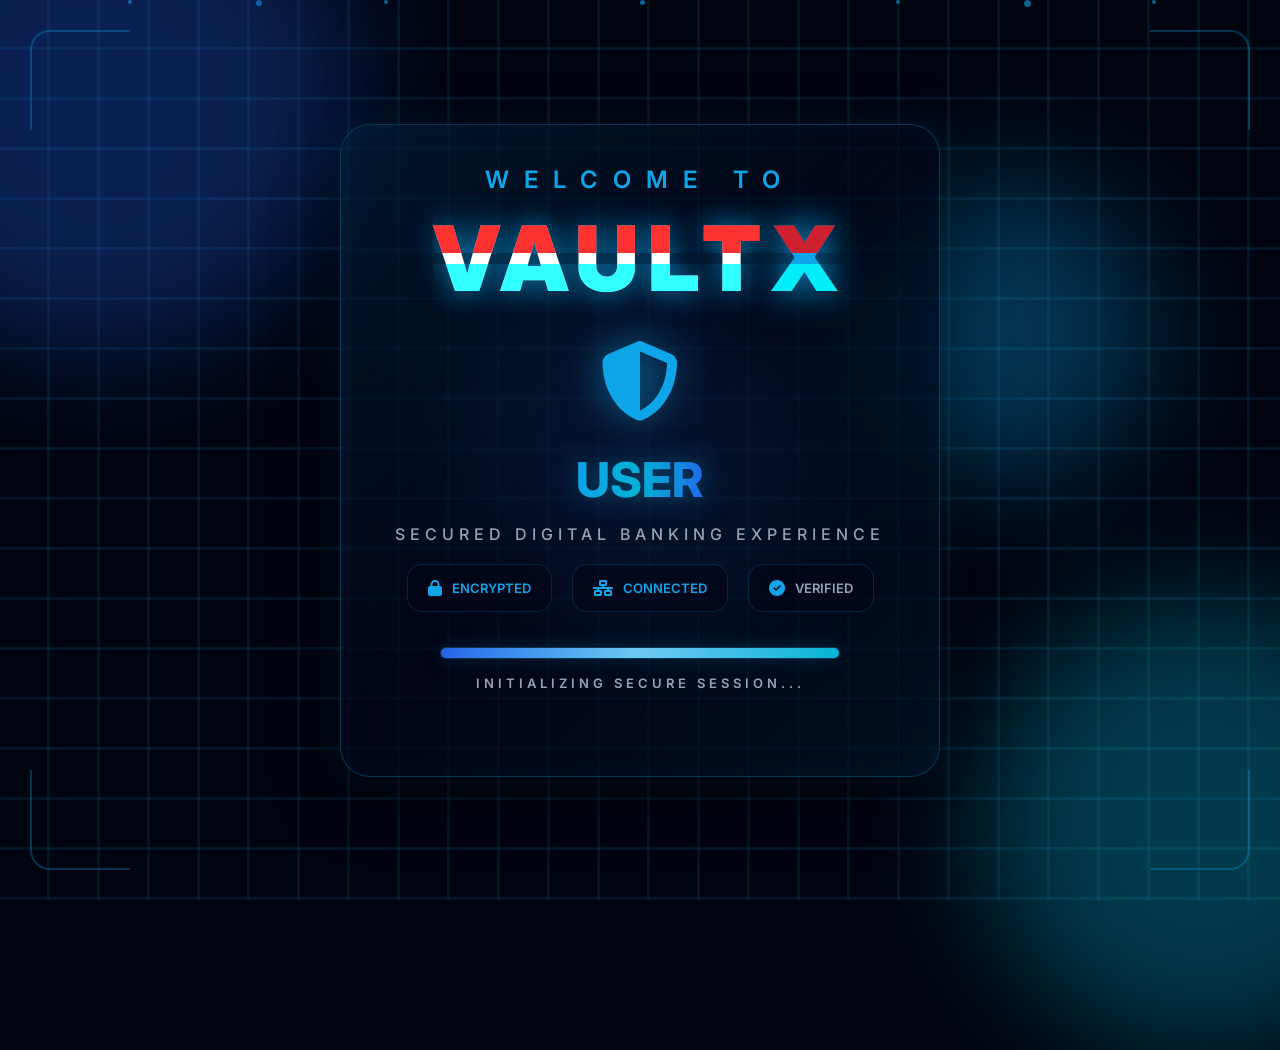
<file: frontend/welcome.html>
<!DOCTYPE html>
<html lang="en">
<head>
<meta charset="UTF-8">
<meta name="viewport" content="width=device-width, initial-scale=1.0">
<title>VaultX | Welcome</title>

<link href="https://fonts.googleapis.com/css2?family=Inter:wght@300;400;500;600;700;800;900&display=swap" rel="stylesheet">
<link rel="stylesheet" href="https://cdnjs.cloudflare.com/ajax/libs/font-awesome/6.4.0/css/all.min.css">

<style>
* {
  margin: 0;
  padding: 0;
  box-sizing: border-box;
  font-family: 'Inter', sans-serif;
}

body {
  overflow-x: hidden;
  overflow-y: auto;
  min-height: 100vh;
  background: #00040f;
  display: flex;
  justify-content: center;
  align-items: center;
  position: relative;
  color: white;
}

/* Animated Background Grid */
.bg-grid {
  position: absolute;
  width: 100%;
  height: 100%;
  background: 
    linear-gradient(transparent 95%, rgba(14, 165, 233, 0.1) 95%),
    linear-gradient(90deg, transparent 95%, rgba(14, 165, 233, 0.1) 95%);
  background-size: 50px 50px;
  animation: gridMove 20s linear infinite;
  z-index: 1;
}

@keyframes gridMove {
  0% { transform: translate(0, 0); }
  100% { transform: translate(50px, 50px); }
}

/* Floating Particles */
.particles {
  position: absolute;
  width: 100%;
  height: 100%;
  z-index: 2;
}

.particle {
  position: absolute;
  width: 4px;
  height: 4px;
  background: rgba(14, 165, 233, 0.6);
  border-radius: 50%;
  animation: floatParticle 15s infinite ease-in-out;
}

.particle:nth-child(1) { left: 10%; animation-delay: 0s; }
.particle:nth-child(2) { left: 20%; animation-delay: 2s; width: 6px; height: 6px; }
.particle:nth-child(3) { left: 30%; animation-delay: 4s; }
.particle:nth-child(4) { left: 50%; animation-delay: 1s; width: 5px; height: 5px; }
.particle:nth-child(5) { left: 70%; animation-delay: 3s; }
.particle:nth-child(6) { left: 80%; animation-delay: 5s; width: 7px; height: 7px; }
.particle:nth-child(7) { left: 90%; animation-delay: 2.5s; }

@keyframes floatParticle {
  0%, 100% { transform: translateY(0) translateX(0); opacity: 0; }
  10% { opacity: 1; }
  90% { opacity: 1; }
  50% { transform: translateY(-100px) translateX(20px); }
}

/* Glowing Orbs with Glassmorphism */
.orbs {
  position: absolute;
  width: 100%;
  height: 100%;
  z-index: 3;
}

.orb {
  position: absolute;
  border-radius: 50%;
  filter: blur(60px);
  opacity: 0.3;
  animation: orbFloat 18s infinite ease-in-out;
}

.orb-1 {
  width: 500px;
  height: 500px;
  background: #2563eb;
  top: -150px;
  left: -150px;
  animation-delay: 0s;
}

.orb-2 {
  width: 450px;
  height: 450px;
  background: #06b6d4;
  bottom: -150px;
  right: -150px;
  animation-delay: 6s;
}

.orb-3 {
  width: 350px;
  height: 350px;
  background: #3b82f6;
  top: 50%;
  left: 50%;
  transform: translate(-50%, -50%);
  animation-delay: 3s;
}

.orb-4 {
  width: 300px;
  height: 300px;
  background: #0ea5e9;
  top: 20%;
  right: 10%;
  animation-delay: 9s;
}

@keyframes orbFloat {
  0%, 100% { transform: translate(0, 0) scale(1); }
  25% { transform: translate(30px, -50px) scale(1.1); }
  50% { transform: translate(-20px, 30px) scale(1.05); }
  75% { transform: translate(-40px, -20px) scale(1.15); }
}

/* Scan Line Effect */
.scan-line {
  position: absolute;
  top: -100%;
  left: 0;
  width: 100%;
  height: 150px;
  background: linear-gradient(
    to bottom,
    transparent,
    rgba(14, 165, 233, 0.15),
    rgba(14, 165, 233, 0.05),
    transparent
  );
  animation: scanMove 6s infinite linear;
  z-index: 4;
}

@keyframes scanMove {
  0% { top: -100%; }
  100% { top: 120%; }
}

/* Main Container with Glassmorphism */
.container {
  text-align: center;
  z-index: 10;
  width: 100%;
  max-width: 600px;
  padding: 50px 40px;
  background: rgba(2, 6, 23, 0.7);
  border: 1px solid rgba(14, 165, 233, 0.3);
  border-radius: 30px;
  box-shadow: 
    0 20px 60px rgba(0, 0, 0, 0.5),
    0 0 40px rgba(14, 165, 233, 0.1),
    inset 0 0 30px rgba(14, 165, 233, 0.05);
  position: relative;
  overflow: hidden;
  animation: containerReveal 1.5s ease-out;
  display: flex;
  flex-direction: column;
  align-items: center;
  justify-content: center;
}

@keyframes containerReveal {
  from {
    opacity: 0;
    transform: translateY(50px) scale(0.95);
  }
  to {
    opacity: 1;
    transform: translateY(0) scale(1);
  }
}

.container::before {
  content: '';
  position: absolute;
  top: 0;
  left: 0;
  right: 0;
  bottom: 0;
  background: linear-gradient(
    135deg,
    rgba(14, 165, 233, 0.1) 0%,
    transparent 50%,
    rgba(6, 182, 212, 0.05) 100%
  );
  z-index: -1;
}

/* Logo with Glitch Effect */
.logo {
  font-size: 90px;
  font-weight: 900;
  letter-spacing: 10px;
  position: relative;
  opacity: 0;
  animation: logoReveal 1.8s forwards;
  text-shadow: 0 0 30px rgba(14, 165, 233, 0.5);
}

@keyframes logoReveal {
  from {
    opacity: 0;
    transform: translateY(80px) scale(0.8);
  }
  to {
    opacity: 1;
    transform: translateY(0) scale(1);
  }
}

.logo::before,
.logo::after {
  content: 'VAULTX';
  position: absolute;
  top: 0;
  left: 0;
  width: 100%;
  height: 100%;
  opacity: 0.8;
}

.logo::before {
  color: #ff0000;
  animation: glitch1 2s infinite;
  clip-path: polygon(0 0, 100% 0, 100% 45%, 0 45%);
}

.logo::after {
  color: #00ffff;
  animation: glitch2 2s infinite;
  clip-path: polygon(0 55%, 100% 55%, 100% 100%, 0 100%);
}

@keyframes glitch1 {
  0%, 100% { transform: translate(0); }
  20% { transform: translate(-3px, 2px); }
  40% { transform: translate(2px, -2px); }
  60% { transform: translate(-2px, 3px); }
  80% { transform: translate(3px, -3px); }
}

@keyframes glitch2 {
  0%, 100% { transform: translate(0); }
  20% { transform: translate(3px, -2px); }
  40% { transform: translate(-2px, 2px); }
  60% { transform: translate(2px, -3px); }
  80% { transform: translate(-3px, 3px); }
}

.logo span {
  color: #0ea5e9;
  text-shadow: 0 0 40px rgba(14, 165, 233, 0.8);
  animation: spanGlow 2s infinite ease-in-out;
}

@keyframes spanGlow {
  0%, 100% { text-shadow: 0 0 40px rgba(14, 165, 233, 0.8); }
  50% { text-shadow: 0 0 60px rgba(14, 165, 233, 1); }
}

/* Welcome Text */
.welcome {
  font-size: 24px;
  font-weight: 600;
  letter-spacing: 15px;
  margin-bottom: 10px;
  margin-top: -10px;
  opacity: 0;
  animation: welcomeReveal 1.8s forwards;
  animation-delay: 0.8s;
  color: #0ea5e9;
  text-transform: uppercase;
}

@keyframes welcomeReveal {
  from {
    opacity: 0;
    letter-spacing: 50px;
    transform: scale(0.9);
  }
  to {
    opacity: 1;
    letter-spacing: 15px;
    transform: scale(1);
  }
}

/* Shield Icon with Pulse */
.shield {
  font-size: 80px;
  margin: 20px 0;
  color: #0ea5e9;
  animation: shieldPulse 2.5s infinite ease-in-out;
  filter: drop-shadow(0 0 20px rgba(14, 165, 233, 0.6));
  cursor: pointer;
  transition: all 0.3s ease;
  position: relative;
}

.shield:hover {
  transform: scale(1.2) rotate(10deg);
  filter: drop-shadow(0 0 40px rgba(14, 165, 233, 0.9));
}

@keyframes shieldPulse {
  0%, 100% { transform: scale(1); }
  50% { transform: scale(1.18); }
}

/* Username */
.username {
  font-size: 48px;
  font-weight: 800;
  opacity: 0;
  animation: userReveal 1.8s forwards;
  animation-delay: 1.8s;
  text-shadow: 0 0 30px rgba(14, 165, 233, 0.5);
  background: linear-gradient(90deg, #0ea5e9, #06b6d4, #2563eb);
  -webkit-background-clip: text;
  -webkit-text-fill-color: transparent;
  background-clip: text;
}

@keyframes userReveal {
  from {
    opacity: 0;
    transform: scale(0.6) translateY(30px);
  }
  to {
    opacity: 1;
    transform: scale(1) translateY(0);
  }
}

/* Tagline */
.tagline {
  margin-top: 15px;
  font-size: 16px;
  font-weight: 500;
  letter-spacing: 5px;
  color: #94a3b8;
  opacity: 0;
  animation: fadeIn 2.2s forwards;
  animation-delay: 2.8s;
  text-transform: uppercase;
}

@keyframes fadeIn {
  from {
    opacity: 0;
    transform: translateY(20px);
  }
  to {
    opacity: 1;
    transform: translateY(0);
  }
}

/* Advanced Loader with Gradient */
.loader-box {
  width: 400px;
  margin: 35px auto;
  opacity: 0;
  animation: fadeIn 1.5s forwards;
  animation-delay: 3.5s;
  position: relative;
}

.loader {
  width: 100%;
  height: 12px;
  background: rgba(255, 255, 255, 0.06);
  border-radius: 50px;
  overflow: hidden;
  position: relative;
  box-shadow: 0 0 20px rgba(14, 165, 233, 0.2);
  border: 1px solid rgba(14, 165, 233, 0.2);
}

.bar {
  height: 100%;
  width: 0;
  background: linear-gradient(
    90deg,
    #2563eb 0%,
    #0ea5e9 25%,
    #06b6d4 50%,
    #0ea5e9 75%,
    #2563eb 100%
  );
  animation: load 5s linear forwards;
  position: relative;
  background-size: 200% 100%;
}

@keyframes load {
  to {
    width: 100%;
    background-position: -200% 0;
  }
}

.bar::after {
  content: '';
  position: absolute;
  top: 0;
  left: 0;
  bottom: 0;
  right: 0;
  background: linear-gradient(
    90deg,
    transparent 0%,
    rgba(255, 255, 255, 0.4) 50%,
    transparent 100%
  );
  animation: shimmer 2s infinite;
}

@keyframes shimmer {
  0% { transform: translateX(-100%); }
  100% { transform: translateX(100%); }
}

.loading-text {
  margin-top: 16px;
  font-size: 13px;
  font-weight: 600;
  color: #94a3b8;
  letter-spacing: 4px;
  text-transform: uppercase;
  animation: textPulse 2s infinite ease-in-out;
}

@keyframes textPulse {
  0%, 100% { opacity: 0.7; }
  50% { opacity: 1; }
}

/* Status Widgets */
.status-widgets {
  display: flex;
  justify-content: center;
  gap: 20px;
  margin-top: 20px;
  opacity: 0;
  animation: fadeIn 2s forwards;
  animation-delay: 4s;
}

.widget {
  background: rgba(2, 6, 23, 0.6);
  border: 1px solid rgba(14, 165, 233, 0.2);
  border-radius: 15px;
  padding: 15px 20px;
  display: flex;
  align-items: center;
  gap: 10px;
  font-size: 13px;
  font-weight: 600;
  color: #94a3b8;
  transition: all 0.3s ease;
  cursor: pointer;
}

.widget:hover {
  background: rgba(14, 165, 233, 0.1);
  border-color: rgba(14, 165, 233, 0.4);
  transform: translateY(-5px);
  box-shadow: 0 10px 30px rgba(14, 165, 233, 0.2);
}

.widget i {
  color: #0ea5e9;
  font-size: 16px;
}

.widget.active {
  color: #0ea5e9;
}

.widget.active i {
  animation: iconPulse 1.5s infinite;
}

@keyframes iconPulse {
  0%, 100% { transform: scale(1); }
  50% { transform: scale(1.2); }
}

/* Corner Decorations */
.corner {
  position: absolute;
  width: 100px;
  height: 100px;
  border: 2px solid rgba(14, 165, 233, 0.3);
  z-index: 5;
}

.corner-top-left {
  top: 30px;
  left: 30px;
  border-right: none;
  border-bottom: none;
  border-radius: 20px 0 0 0;
}

.corner-top-right {
  top: 30px;
  right: 30px;
  border-left: none;
  border-bottom: none;
  border-radius: 0 20px 0 0;
}

.corner-bottom-left {
  bottom: 30px;
  left: 30px;
  border-right: none;
  border-top: none;
  border-radius: 0 0 0 20px;
}

.corner-bottom-right {
  bottom: 30px;
  right: 30px;
  border-left: none;
  border-top: none;
  border-radius: 0 0 20px 0;
}

/* ===== RESPONSIVE DESIGN - PROFESSIONAL ===== */

/* Desktop (≥769px) */
@media (min-width: 769px) {
  body {
    overflow: hidden;
    height: 100vh;
  }
  
  .container {
    max-width: 600px;
    padding: 50px 40px;
  }
  
  .logo {
    font-size: 90px;
    letter-spacing: 10px;
  }
  
  .welcome {
    font-size: 24px;
    letter-spacing: 15px;
  }
  
  .shield {
    font-size: 80px;
    margin: 20px 0;
  }
  
  .username {
    font-size: 48px;
  }
  
  .tagline {
    font-size: 16px;
    letter-spacing: 5px;
  }
  
  .loader-box {
    width: 400px;
    margin: 35px auto;
  }
  
  .status-widgets {
    gap: 20px;
    margin-top: 20px;
  }
  
  .widget {
    padding: 15px 20px;
    font-size: 13px;
  }
  
  .corner {
    width: 100px;
    height: 100px;
  }
}

/* Tablet/Laptop (576px - 768px) */
@media (max-width: 768px) {
  body {
    min-height: 100vh;
    overflow-x: hidden;
    overflow-y: auto;
  }
  
  .container {
    max-width: 520px;
    padding: 40px 30px;
    margin: 20px;
  }
  
  .logo {
    font-size: 60px;
    letter-spacing: 8px;
  }
  
  .welcome {
    font-size: 18px;
    letter-spacing: 10px;
    margin-bottom: 8px;
    margin-top: -8px;
  }
  
  .shield {
    font-size: 60px;
    margin: 15px 0;
  }
  
  .username {
    font-size: 36px;
  }
  
  .tagline {
    font-size: 13px;
    letter-spacing: 3px;
    margin-top: 12px;
  }
  
  .loader-box {
    width: 320px;
    margin: 30px auto;
  }
  
  .loader {
    height: 10px;
  }
  
  .loading-text {
    margin-top: 14px;
    font-size: 11px;
    letter-spacing: 3px;
  }
  
  .status-widgets {
    gap: 10px;
    margin-top: 15px;
  }
  
  .widget {
    padding: 12px 15px;
    font-size: 11px;
  }
  
  .widget i {
    font-size: 14px;
  }
  
  .corner {
    width: 80px;
    height: 80px;
  }
  
  .corner-top-left {
    top: 20px;
    left: 20px;
  }
  
  .corner-top-right {
    top: 20px;
    right: 20px;
  }
  
  .corner-bottom-left {
    bottom: 20px;
    left: 20px;
  }
  
  .corner-bottom-right {
    bottom: 20px;
    right: 20px;
  }
  
  .orb {
    filter: blur(50px);
  }
  
  .orb-1, .orb-2 {
    width: 400px;
    height: 400px;
  }
  
  .orb-3 {
    width: 300px;
    height: 300px;
  }
  
  .orb-4 {
    width: 250px;
    height: 250px;
  }
}

/* Mobile Small (≤575px) */
@media (max-width: 575px) {
  .container {
    max-width: 100%;
    padding: 35px 25px;
    margin: 15px;
    border-radius: 24px;
  }
  
  .logo {
    font-size: 48px;
    letter-spacing: 6px;
  }
  
  .welcome {
    font-size: 15px;
    letter-spacing: 8px;
    margin-bottom: 6px;
    margin-top: -6px;
  }
  
  .shield {
    font-size: 50px;
    margin: 12px 0;
  }
  
  .username {
    font-size: 28px;
  }
  
  .tagline {
    font-size: 11px;
    letter-spacing: 2px;
    margin-top: 10px;
  }
  
  .loader-box {
    width: 100%;
    max-width: 300px;
    margin: 25px auto;
  }
  
  .loader {
    height: 8px;
    border-radius: 40px;
  }
  
  .loading-text {
    margin-top: 12px;
    font-size: 10px;
    letter-spacing: 2px;
  }
  
  .status-widgets {
    gap: 8px;
    margin-top: 12px;
    flex-wrap: wrap;
  }
  
  .widget {
    padding: 10px 14px;
    font-size: 10px;
    border-radius: 12px;
  }
  
  .widget i {
    font-size: 12px;
  }
  
  .corner {
    width: 60px;
    height: 60px;
  }
  
  .corner-top-left {
    top: 15px;
    left: 15px;
  }
  
  .corner-top-right {
    top: 15px;
    right: 15px;
  }
  
  .corner-bottom-left {
    bottom: 15px;
    left: 15px;
  }
  
  .corner-bottom-right {
    bottom: 15px;
    right: 15px;
  }
  
  .orb {
    filter: blur(40px);
    opacity: 0.25;
  }
  
  .orb-1, .orb-2 {
    width: 300px;
    height: 300px;
  }
  
  .orb-3 {
    width: 220px;
    height: 220px;
  }
  
  .orb-4 {
    width: 200px;
    height: 200px;
  }
  
  .particle {
    width: 3px;
    height: 3px;
  }
  
  .particle:nth-child(2) {
    width: 4px;
    height: 4px;
  }
  
  .particle:nth-child(6) {
    width: 5px;
    height: 5px;
  }
}

/* Mobile Extra Small (≤480px) */
@media (max-width: 480px) {
  .container {
    padding: 30px 20px;
    margin: 12px;
  }
  
  .logo {
    font-size: 40px;
    letter-spacing: 5px;
  }
  
  .welcome {
    font-size: 13px;
    letter-spacing: 6px;
  }
  
  .shield {
    font-size: 45px;
    margin: 10px 0;
  }
  
  .username {
    font-size: 24px;
  }
  
  .tagline {
    font-size: 10px;
    letter-spacing: 1px;
  }
  
  .loader-box {
    margin: 20px auto;
  }
  
  .loading-text {
    font-size: 9px;
  }
  
  .widget {
    padding: 9px 12px;
    font-size: 9px;
  }
  
  .widget i {
    font-size: 11px;
  }
}

/* Ultra Mobile (≤375px) */
@media (max-width: 375px) {
  .container {
    padding: 25px 18px;
    margin: 10px;
    border-radius: 20px;
  }
  
  .logo {
    font-size: 34px;
    letter-spacing: 4px;
  }
  
  .welcome {
    font-size: 11px;
    letter-spacing: 4px;
  }
  
  .shield {
    font-size: 38px;
    margin: 8px 0;
  }
  
  .username {
    font-size: 20px;
  }
  
  .tagline {
    font-size: 9px;
    letter-spacing: 1px;
    margin-top: 8px;
  }
  
  .loader-box {
    margin: 18px auto;
  }
  
  .loader {
    height: 7px;
  }
  
  .loading-text {
    margin-top: 10px;
    font-size: 8px;
  }
  
  .status-widgets {
    gap: 6px;
    margin-top: 10px;
  }
  
  .widget {
    padding: 8px 10px;
    font-size: 8px;
    border-radius: 10px;
  }
  
  .widget i {
    font-size: 10px;
  }
  
  .corner {
    width: 40px;
    height: 40px;
  }
  
  .corner-top-left {
    top: 12px;
    left: 12px;
  }
  
  .corner-top-right {
    top: 12px;
    right: 12px;
  }
  
  .corner-bottom-left {
    bottom: 12px;
    left: 12px;
  }
  
  .corner-bottom-right {
    bottom: 12px;
    right: 12px;
  }
}

/* Touch Device Optimization */
@media (hover: none) and (pointer: coarse) {
  .shield:hover,
  .widget:hover {
    transform: none;
  }
  
  .shield {
    cursor: pointer;
  }
}

/* Reduced Motion */
@media (prefers-reduced-motion: reduce) {
  .orb,
  .particle,
  .bg-grid,
  .scan-line,
  .logo,
  .welcome,
  .shield,
  .username,
  .bar,
  .widget i {
    animation: none;
  }
}
</style>
</head>

<body>
<div class="bg-grid"></div>

<div class="particles">
  <div class="particle"></div>
  <div class="particle"></div>
  <div class="particle"></div>
  <div class="particle"></div>
  <div class="particle"></div>
  <div class="particle"></div>
  <div class="particle"></div>
</div>

<div class="orbs">
  <div class="orb orb-1"></div>
  <div class="orb orb-2"></div>
  <div class="orb orb-3"></div>
  <div class="orb orb-4"></div>
</div>

<div class="scan-line"></div>

<div class="corner corner-top-left"></div>
<div class="corner corner-top-right"></div>
<div class="corner corner-bottom-left"></div>
<div class="corner corner-bottom-right"></div>

<div class="container">
  <div class="welcome">WELCOME TO</div>
  
  <div class="logo">VAULT<span>X</span></div>
  
  <div class="shield">
    <i class="fas fa-shield-alt"></i>
  </div>
  
  <div class="username" id="userName">USER</div>
  
  <div class="tagline">
    SECURED DIGITAL BANKING EXPERIENCE
  </div>
  
  <div class="status-widgets">
    <div class="widget active">
      <i class="fas fa-lock"></i>
      <span>ENCRYPTED</span>
    </div>
    <div class="widget active">
      <i class="fas fa-network-wired"></i>
      <span>CONNECTED</span>
    </div>
    <div class="widget">
      <i class="fas fa-check-circle"></i>
      <span>VERIFIED</span>
    </div>
  </div>
  
  <div class="loader-box">
    <div class="loader">
      <div class="bar"></div>
    </div>
    <div class="loading-text">
      INITIALIZING SECURE SESSION...
    </div>
  </div>
</div>

<script>
// Set username from localStorage
document.getElementById("userName").innerText = 
  localStorage.getItem("userName") || "USER";

// Redirect after loading
setTimeout(() => {
  window.location.href = "dashboard.html";
}, 5000);

// Reduced particle count on mobile
if (window.innerWidth < 576) {
  const particles = document.querySelectorAll('.particle');
  particles.forEach((particle, index) => {
    if (index > 3) {
      particle.style.display = 'none';
    }
  });
}
</script>
</body>
</html>
</file>
